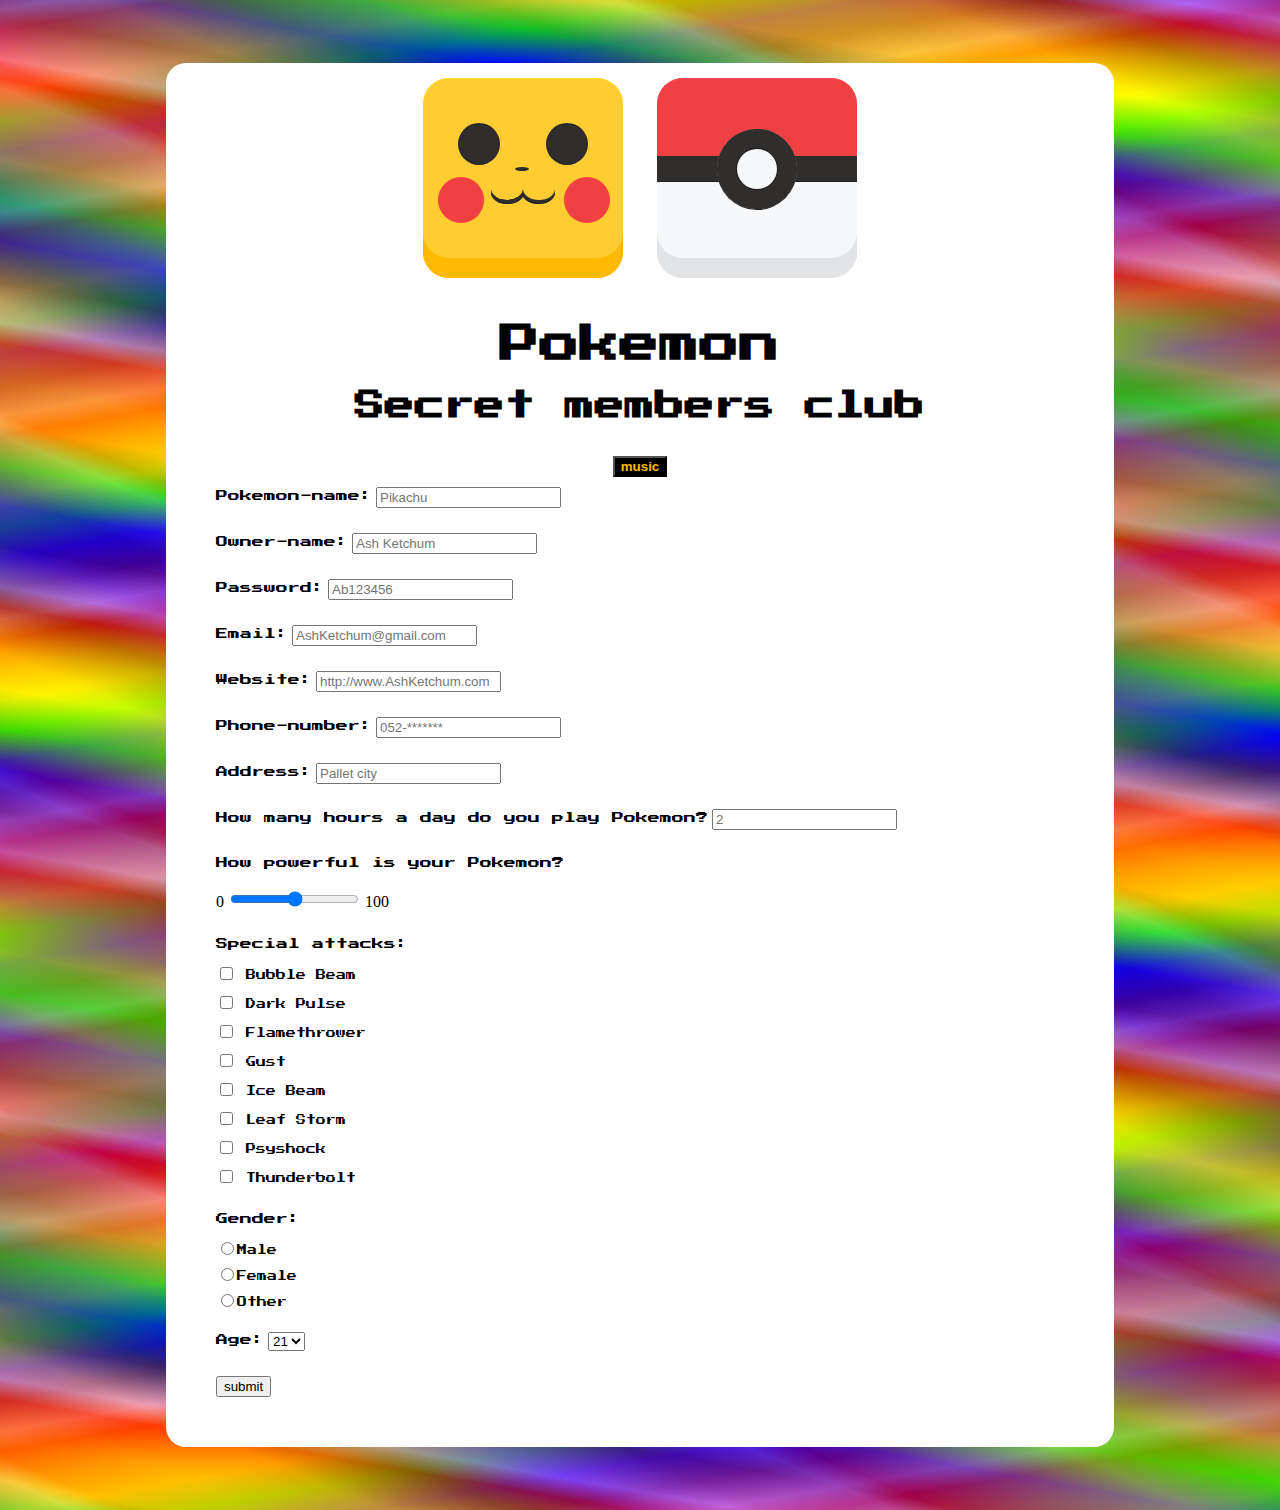
<file: index.html>
<!DOCTYPE html>

<head>
    <meta charset="UTF-8">
    <meta name="viewport" content="width=device-width, initial-scale=1.0">
    <title>Pokemon-members-club</title>
    <link href="https://cdn.jsdelivr.net/npm/bootstrap@5.1.3/dist/css/bootstrap.min.css" rel="stylesheet" integrity="sha384-1BmE4kWBq78iYhFldvKuhfTAU6auU8tT94WrHftjDbrCEXSU1oBoqyl2QvZ6jIW3" crossorigin="anonymous">
    <script src="https://cdn.jsdelivr.net/npm/bootstrap@5.1.3/dist/js/bootstrap.bundle.min.js" integrity="sha384-ka7Sk0Gln4gmtz2MlQnikT1wXgYsOg+OMhuP+IlRH9sENBO0LRn5q+8nbTov4+1p" crossorigin="anonymous"></script>
    <link rel="preconnect" href="https://fonts.googleapis.com">
    <link rel="preconnect" href="https://fonts.gstatic.com" crossorigin>
    <link href="https://fonts.googleapis.com/css2?family=Chakra+Petch:ital,wght@1,300&family=Dancing+Script:wght@500&family=Press+Start+2P&display=swap" rel="stylesheet">
    <script defer src="js/script.js"></script>
    <link rel="stylesheet" href="css/style.css">
    
</head>

<body id="page">
    <div class="wrapper">
        <div class="pokemons">
             <div id="pikachu"></div>
             <div id="pokemon-ball"></div>
        </div>

        <h1>Pokemon</h1>

        <h2>Secret members club</h2>
        
        <div class="bt" >
             <button onclick="music()">music</button>
        </div>  

        <div class="content">
            <form id="form" action="http://se.shenkar.ac.il/teach/web1/get_form3.php" method="get">
              <div class="form-group">
                 <label>Pokemon-name:</label>
                  <input id="name" class="form-control" type="text" name="pokemonName" placeholder="Pikachu" required>
             </div>

              <div class="form-group">
                  <label>Owner-name:</label>
                  <input id="name" class="form-control" type="text" name="fullName" placeholder="Ash Ketchum" pattern=".*\s.*" title="A full name must contain one space" required>
              </div>

      
                <div class="form-group">
                    <label>Password:</label>
                    <input id="password" class="form-control" type="password" name="pass" placeholder="Ab123456" pattern="^(?=.*[a-z])(?=.*[A-Z])(?=.*\d)[a-zA-Z\d]{8,}$" title="Password must contain uppercase / lowercase letters and numbers">
                </div>

                <div class="form-group">
                    <label>Email:</label>
                    <input type="email" class="form-control" name="mail" placeholder="AshKetchum@gmail.com" pattern="^([a-zA-Z0-9_\-\.]+)@([a-zA-Z0-9_\-\.]+)\.([a-zA-Z]{2,5})$" title="Email must contain @">
                </div>

                <div class="form-group">
                    <label>Website:</label>
                    <input type="url" class="form-control" name="website" placeholder="http://www.AshKetchum.com">
                </div>

                <div class="form-group">
                    <label>Phone-number:</label>
                    <input type="tel" class="form-control" name="phone" placeholder="052-*******" pattern="[0-9]{9,10}">
                </div>

                <div class="form-group">
                    <label>Address:</label>
                    <input type="address" class="form-control" name="address" placeholder="Pallet city">
                </div>

                <div class="form-group">
                    <label>How many hours a day do you play Pokemon?</label>
                    <input type="number" class="form-control" min="0" name="coffee" placeholder="2">
                </div>

                <div class="form-group">
                    <label>How powerful is your Pokemon?</label>
                    <p>0 <input type="range" min="0" max="100" name="temper"> 100</p>
                </div>

                <div class="form-group ">
                    <label>Special attacks:</label>
                    <div class="form-check ">
                        <p><input class="form-check-input" type="checkbox" name="interests[]" value="Bubble Beam" title="At least two attacks must be selected"> Bubble Beam</p>
                        <p><input class="form-check-input" type="checkbox" name="interests[]" value="Dark Pulse" title="At least two attacks must be selected"> Dark Pulse</p>
                        <p><input class="form-check-input" type="checkbox" name="interests[]" value="Flamethrower" title="At least two attacks must be selected"> Flamethrower</p>
                        <p><input class="form-check-input" type="checkbox" name="interests[]" value="Gust" title="At least two attacks must be selected"> Gust</p>
                        <p><input class="form-check-input" type="checkbox" name="interests[]" value="Ice Beam" title="At least two attacks must be selected"> Ice Beam</p>
                        <p><input class="form-check-input" type="checkbox" name="interests[]" value="Leaf Storm" title="At least two attacks must be selected"> Leaf Storm</p>
                        <p><input class="form-check-input" type="checkbox" name="interests[]" value="Psyshock" title="At least two attacks must be selected"> Psyshock</p>
                        <p><input class="form-check-input" type="checkbox" name="interests[]" value="Thunderbolt" title="At least two attacks must be selected"> Thunderbolt</p>
                    </div>
                </div>

                <div class="form-group">
                    <label>Gender:</label>
                    <div class="form-check">
                        <p><input class="form-check-input" type="radio" name="gender" value="male">Male</p>
                        <p><input class="form-check-input" type="radio" name="gender" value="female">Female</p>
                        <p><input class="form-check-input" type="radio" name="gender" value="female">Other</p>
                    </div>
                </div>

                <div class="form-group">
                    <label>Age:</label>
                    <select name="age" required>
                    <option value="21">21</option>
                    <option value="22">22</option>
                    <option value="23">23</option>
                    <option value="24">24</option>
                    <option value="25">25</option>
                    <option value="26">26</option>
                    <option value="27">27</option>
                    <option value="28">28</option>
                    </select>
                </div>

                <input class="btn btn-primary" type="submit" value="submit" onclick="dosome()">
            </form>
        </div>
    </div>
</body>

</html>
</file>
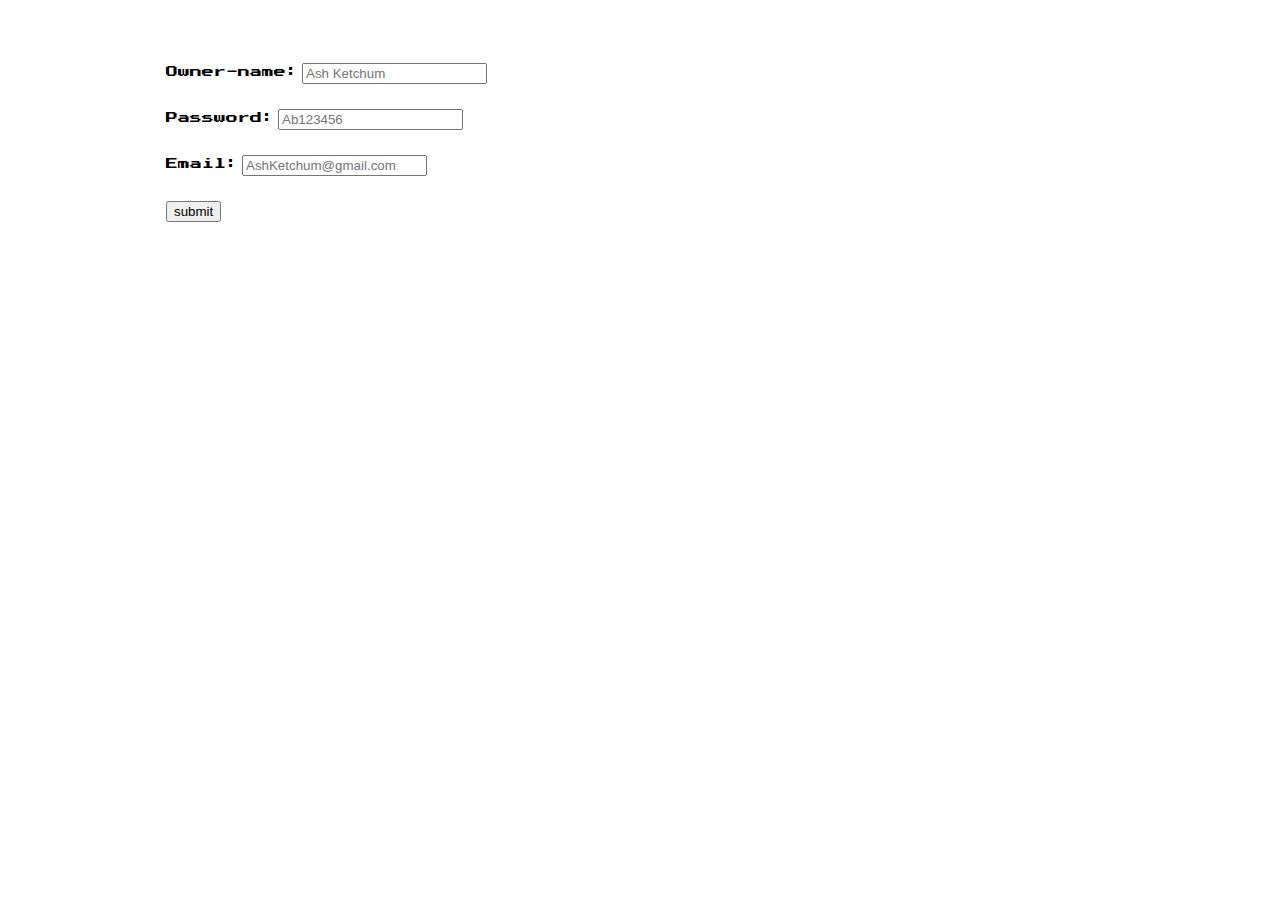
<file: edit.html>
<!DOCTYPE html>

<head>
    <meta charset="UTF-8">
    <meta name="viewport" content="width=device-width, initial-scale=1.0">
    <title>Pokemon-members-club</title>
    <link href="https://cdn.jsdelivr.net/npm/bootstrap@5.1.3/dist/css/bootstrap.min.css" rel="stylesheet" integrity="sha384-1BmE4kWBq78iYhFldvKuhfTAU6auU8tT94WrHftjDbrCEXSU1oBoqyl2QvZ6jIW3" crossorigin="anonymous">
    <script src="https://cdn.jsdelivr.net/npm/bootstrap@5.1.3/dist/js/bootstrap.bundle.min.js" integrity="sha384-ka7Sk0Gln4gmtz2MlQnikT1wXgYsOg+OMhuP+IlRH9sENBO0LRn5q+8nbTov4+1p" crossorigin="anonymous"></script>
    <link rel="preconnect" href="https://fonts.googleapis.com">
    <link rel="preconnect" href="https://fonts.gstatic.com" crossorigin>
    <link href="https://fonts.googleapis.com/css2?family=Chakra+Petch:ital,wght@1,300&family=Dancing+Script:wght@500&family=Press+Start+2P&display=swap" rel="stylesheet">
    <script defer src="js/script.js"></script>
    <link rel="stylesheet" href="css/style.css">
</head>

<body>
    <div class="wrapper">

        <form action="get-form.php" method="get">
            <div class="form-group">
                <label>Owner-name:</label>
                <input id="name" class="form-control" type="text" name="fullName" placeholder="Ash Ketchum" pattern=".*\s.*" required>
            </div>

            <div class="form-group">
                <label>Password:</label>
                <input id="password" class="form-control" type="password" name="pass" placeholder="Ab123456" pattern="^(?=.*[a-z])(?=.*[A-Z])(?=.*\d)[a-zA-Z\d]{8,}$">
            </div>

            <div class="form-group">
                <label>Email:</label>
                <input type="email" class="form-control" name="mail" placeholder="AshKetchum@gmail.com" pattern="^([a-zA-Z0-9_\-\.]+)@([a-zA-Z0-9_\-\.]+)\.([a-zA-Z]{2,5})$">
            </div>

            <input class="btn btn-primary" type="submit" value="submit">

        </form>
    </div>

</body>

</html>
</file>
<file: css/style.css>
* {
    -webkit-box-sizing: border-box;
    -moz-box-sizing: border-box;
    box-sizing: border-box;
  }

.wrapper {
    width: 75%;
    margin: 0 auto;
    margin-top: 5%;
    margin-bottom: 5%;
    background: white;
    border-radius: 20px;
}


.content
{
    padding-left: 50px;
    padding-bottom: 50px;
    padding-right: 50px;
}

.form-group {
    margin-bottom: 25px;
}

.form-group label
{
    margin-bottom: 12px;
    font-family: 'Chakra Petch', sans-serif;
    font-family: 'Dancing Script', cursive;
    font-family: 'Press Start 2P', cursive;
    font-size: 12px;
}

.form-check p
{
    font-family: 'Chakra Petch', sans-serif;
    font-family: 'Dancing Script', cursive;
    font-family: 'Press Start 2P', cursive;
    font-size: 10px;
}

  
  #page {
    background:
    repeating-linear-gradient(190deg, rgba(255, 0, 0, 0.5) 40px,
      rgba(255, 153, 0, 0.5) 80px, rgba(255, 255, 0, 0.5) 120px,
      rgba(0, 255, 0, 0.5) 160px, rgba(0, 0, 255, 0.5) 200px,
      rgba(75, 0, 130, 0.5) 240px, rgba(238, 130, 238, 0.5) 280px,
      rgba(255, 0, 0, 0.5) 300px),
    repeating-linear-gradient(-190deg, rgba(255, 0, 0, 0.5) 30px,
      rgba(255, 153, 0, 0.5) 60px, rgba(255, 255, 0, 0.5) 90px,
      rgba(0, 255, 0, 0.5) 120px, rgba(0, 0, 255, 0.5) 150px,
      rgba(75, 0, 130, 0.5) 180px, rgba(238, 130, 238, 0.5) 210px,
      rgba(255, 0, 0, 0.5) 230px),
    repeating-linear-gradient(23deg, red 50px, orange 100px,
      yellow 150px, green 200px, blue 250px,
      indigo 300px, violet 350px, red 370px);
  }

  .pokemons
  {
      text-align: center;
  }
  
  h1
  {
    text-align: center;
    font-family: 'Chakra Petch', sans-serif;
    font-family: 'Dancing Script', cursive;
    font-family: 'Press Start 2P', cursive;
    font-size: 40px;
  }

  h2
  {
    text-align: center;
    font-family: 'Chakra Petch', sans-serif;
    font-family: 'Dancing Script', cursive;
    font-family: 'Press Start 2P', cursive;
    font-size: 30px;
  }

  .bt
  {
      padding-top: 10px;
      padding-bottom: 10px;
      text-align: center;
  }

  .bt button{
    background-color:black;
    color: #ffb900;
    font-weight: bold;
    border-radius: none;
  }

  #pikachu {
    -webkit-border-radius: 26px;
    -moz-border-radius: 26px;
    -ms-border-radius: 26px;
    -o-border-radius: 26px;
    border-radius: 26px;
    -webkit-box-shadow: inset 0 -20px 0 0 #ffb900, inset 0 1px 0 0 #ffda30;
    -moz-box-shadow: inset 0 -20px 0 0 #ffb900, inset 0 1px 0 0 #ffda30;
    box-shadow: inset 0 -20px 0 0 #ffb900, inset 0 1px 0 0 #ffda30;
    position: relative;
    display: inline-block;
    margin: 15px;
    width: 200px;
    height: 200px;
    background: #ffcd32;
  }
  #pikachu:before {
    -webkit-border-radius: 50%;
    -moz-border-radius: 50%;
    -ms-border-radius: 50%;
    -o-border-radius: 50%;
    border-radius: 50%;
    -webkit-box-shadow: 0 0 0 1px #21222c, 88px 0 0 0 #302d2d, 88px 0 0 1px #21222c, -18px 56px 0 2px #ef4144, -18px 56px 0 3px #ff3845, 108px 56px 0 2px #ef4144, 108px 56px 0 3px #ff3845;
    -moz-box-shadow: 0 0 0 1px #21222c, 88px 0 0 0 #302d2d, 88px 0 0 1px #21222c, -18px 56px 0 2px #ef4144, -18px 56px 0 3px #ff3845, 108px 56px 0 2px #ef4144, 108px 56px 0 3px #ff3845;
    box-shadow: 0 0 0 1px #21222c, 88px 0 0 0 #302d2d, 88px 0 0 1px #21222c, -18px 56px 0 2px #ef4144, -18px 56px 0 3px #ff3845, 108px 56px 0 2px #ef4144, 108px 56px 0 3px #ff3845;
    content: " ";
    position: absolute;
    top: 46px;
    left: 36px;
    width: 40px;
    height: 40px;
    background: #302d2d;
    z-index: 10;
  }
  #pikachu:after {
    -webkit-border-radius: 50%;
    -moz-border-radius: 50%;
    -ms-border-radius: 50%;
    -o-border-radius: 50%;
    border-radius: 50%;
    -webkit-box-shadow: 0 3px 0 0 #302d2d, 0 4px 0 0 #21222c, 32px 0 0 0 #ffcd32, 32px 3px 0 0 #302d2d, 32px 4px 0 0 #21222c, 1px 4px 0 0 #302d2d, 31px 4px 0 0 #302d2d, 15px -20px 0 -9px #302d2d;
    -moz-box-shadow: 0 3px 0 0 #302d2d, 0 4px 0 0 #21222c, 32px 0 0 0 #ffcd32, 32px 3px 0 0 #302d2d, 32px 4px 0 0 #21222c, 1px 4px 0 0 #302d2d, 31px 4px 0 0 #302d2d, 15px -20px 0 -9px #302d2d;
    box-shadow: 0 3px 0 0 #302d2d, 0 4px 0 0 #21222c, 32px 0 0 0 #ffcd32, 32px 3px 0 0 #302d2d, 32px 4px 0 0 #21222c, 1px 4px 0 0 #302d2d, 31px 4px 0 0 #302d2d, 15px -20px 0 -9px #302d2d;
    content: " ";
    position: absolute;
    top: 100px;
    left: 68px;
    width: 32px;
    height: 22px;
  }
  
  #pokemon-ball {
    -webkit-border-radius: 26px;
    -moz-border-radius: 26px;
    -ms-border-radius: 26px;
    -o-border-radius: 26px;
    border-radius: 26px;
    -webkit-box-shadow: inset 0 -1px 0 0 #201d1d;
    -moz-box-shadow: inset 0 -1px 0 0 #201d1d;
    box-shadow: inset 0 -1px 0 0 #201d1d;
    position: relative;
    display: inline-block;
    margin: 15px;
    width: 200px;
    height: 200px;
    background: #302d2d;
    border-top: solid 78px #ef4144;
    border-bottom: solid 96px #f6f7f8;
  }
  #pokemon-ball:before {
    -webkit-border-radius: 26px;
    -moz-border-radius: 26px;
    -ms-border-radius: 26px;
    -o-border-radius: 26px;
    border-radius: 26px;
    -webkit-box-shadow: inset 0 -20px 0 0 #e2e3e4, inset 0 1px 0 0 #fd4b4d;
    -moz-box-shadow: inset 0 -20px 0 0 #e2e3e4, inset 0 1px 0 0 #fd4b4d;
    box-shadow: inset 0 -20px 0 0 #e2e3e4, inset 0 1px 0 0 #fd4b4d;
    content: " ";
    position: absolute;
    top: -78px;
    left: 0;
    width: 200px;
    height: 200px;
    z-index: 10;
  }
  #pokemon-ball:after {
    -webkit-border-radius: 50%;
    -moz-border-radius: 50%;
    -ms-border-radius: 50%;
    -o-border-radius: 50%;
    border-radius: 50%;
    -webkit-box-shadow: 0 1px 0 0 #201d1d, inset 0 0 0 19px #302d2d, inset 0 0 0 20px #201d1d;
    -moz-box-shadow: 0 1px 0 0 #201d1d, inset 0 0 0 19px #302d2d, inset 0 0 0 20px #201d1d;
    box-shadow: 0 1px 0 0 #201d1d, inset 0 0 0 19px #302d2d, inset 0 0 0 20px #201d1d;
    content: " ";
    position: absolute;
    top: -27px;
    left: 60px;
    width: 80px;
    height: 80px;
    background: #f6f7f8;
  }
</file>
